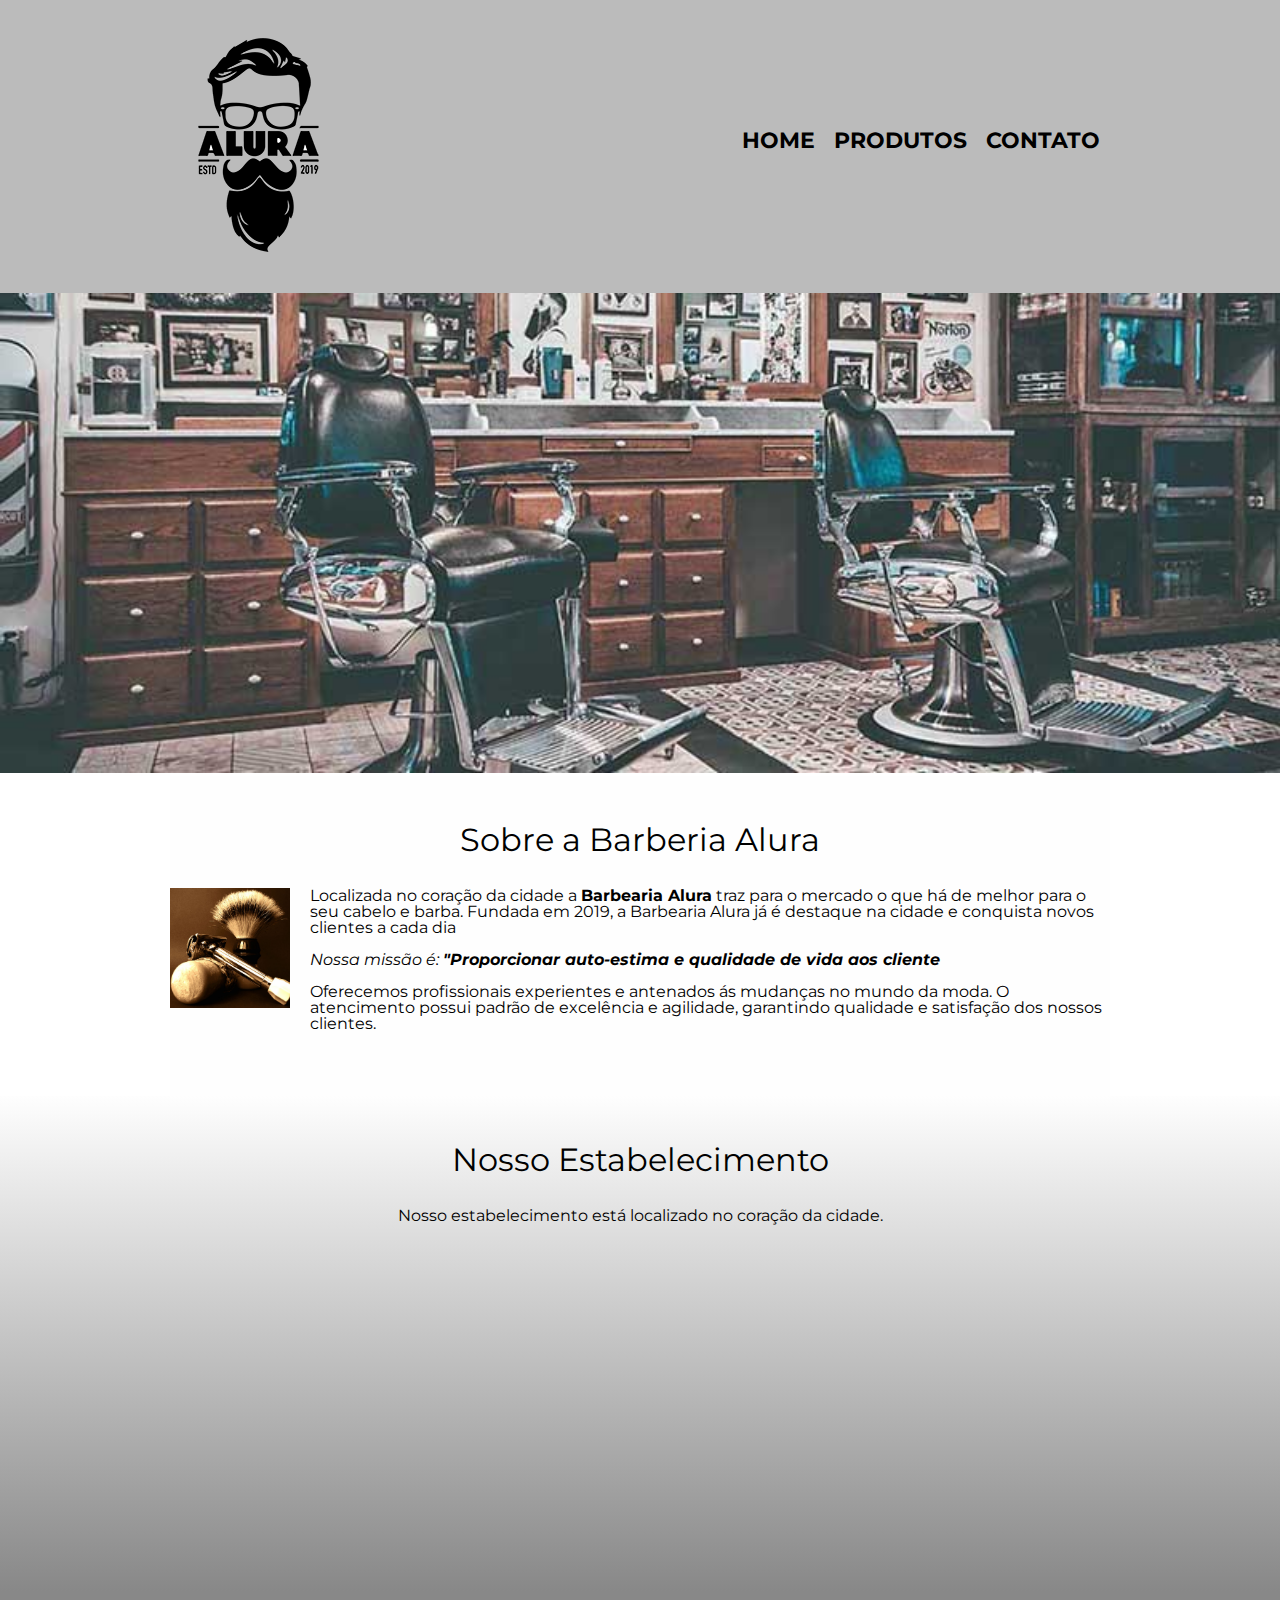
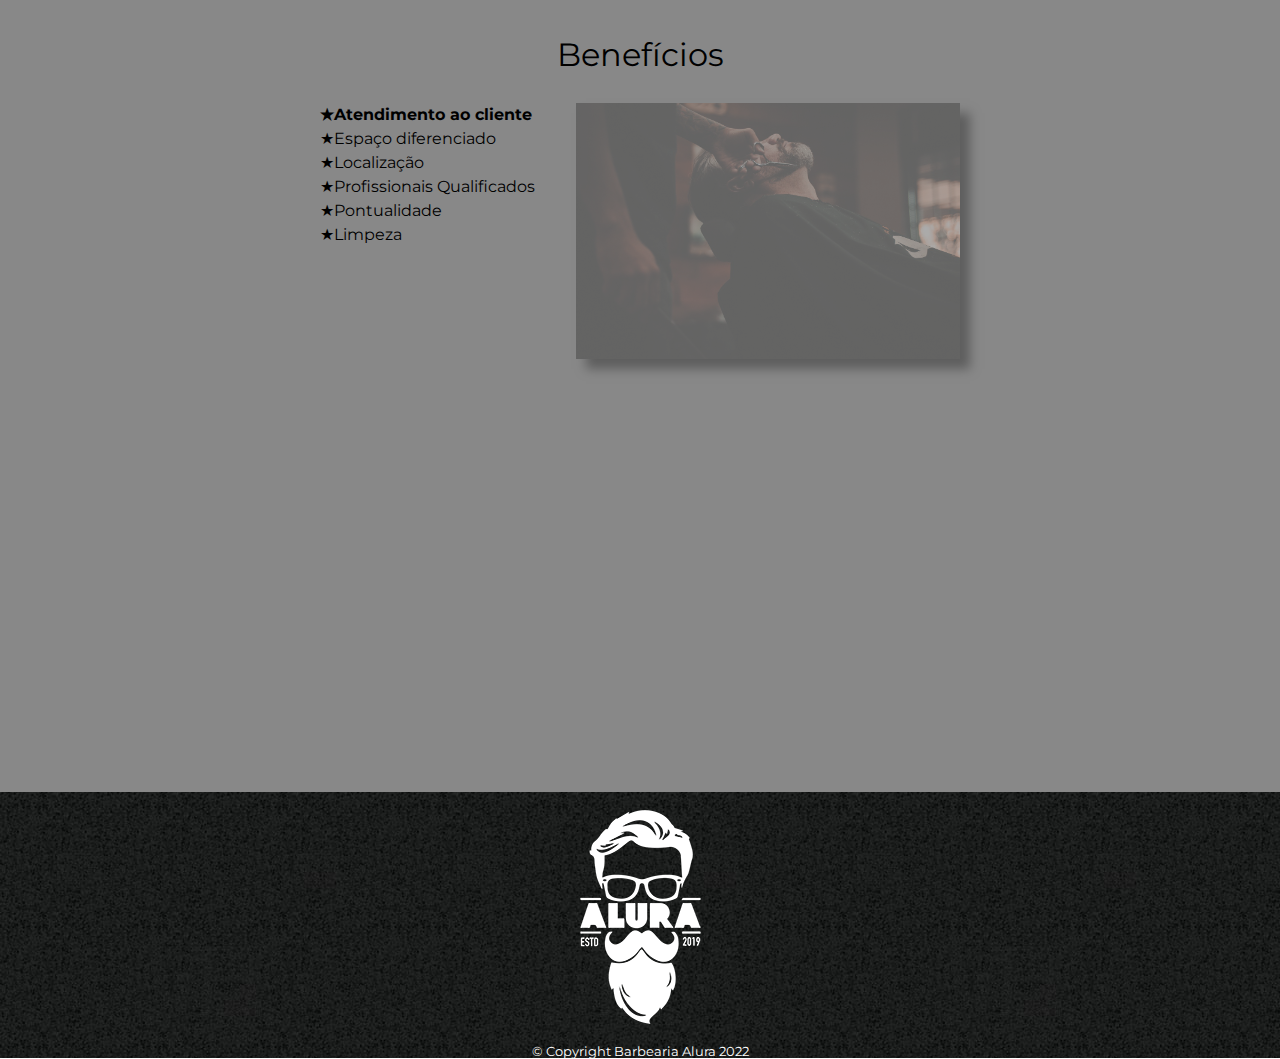
<file: index.html>
<!DOCTYPE html>
<html lang="pt-br">
  <head>
    <meta charset="UTF-8" />
    <meta http-equiv="X-UA-Compatible" content="IE=edge" />
    <meta name="viewport" content="width=device-width, initial-scale=1.0" />
    <title>Barbearia Alura</title>
    <link rel="stylesheet" href="reset.css" />
    <!-- Reset do CSS padrão dos navegadores para aplicacação do nosso CSS abaixo-->
    <link rel="stylesheet" href="style.css" />
    <link href="https://fonts.googleapis.com/css2?family=Montserrat&display=swap" rel="stylesheet">
  </head>
  <body>

    <header>
      <div class="caixa">
        <h1>
          <img src="imagens/Produtos/logo.png" alt="Logo da Barbearia" />
        </h1>

        <nav>
          <ul>
            <li><a href="index.html">Home</a></li>
            <li><a href="produtos.html">Produtos</a></li>
            <li><a href="contato.html">Contato</a></li>
          </ul>
        </nav>
      </div>
    </header>

    <img src="imagens/banner.jpg" alt="Banner da Barbearia" class="banner" />

      <main>
        <section class="principal"> <!-- A TAG Div separa os blocos ajudando a organizar e ter uma visualização e controle melhor. A tag SECTIOn segue o mesmo contexto, contudo, ela tem semantica e o objetivo de agrupar informações cujo tenham o mesmo conceito, assunto, objetivo.-->
          <h2 class="titulo-principal">Sobre a Barberia Alura</h1>

            <img src="imagens/utensilios.jpg" alt="Utensilios" class="utensilios">

          <p>
            Localizada no coração da cidade a <strong>Barbearia Alura</strong> traz
            para o mercado o que há de melhor para o seu cabelo e barba. Fundada em
            2019, a Barbearia Alura já é destaque na cidade e conquista novos
            clientes a cada dia
          </p>
          <p id="missao">
            <em
              >Nossa missão é:
              <strong
                >"Proporcionar auto-estima e qualidade de vida aos cliente</strong
              ></em
            >
          </p>
          <p>
            Oferecemos profissionais experientes e antenados ás mudanças no mundo da
            moda. O atencimento possui padrão de excelência e agilidade, garantindo
            qualidade e satisfação dos nossos clientes.
          </p>
        </section>

        <section class="mapa">
          <h3 class="titulo-principal">Nosso Estabelecimento</h3>
          <p>Nosso estabelecimento está localizado no coração da cidade.</p>
          <div class="mapa-conteudo">
          <iframe src="https://www.google.com/maps/embed?pb=!1m18!1m12!1m3!1d3656.449840474898!2d-46.63452058521922!3d-23.588194784669625!2m3!1f0!2f0!3f0!3m2!1i1024!2i768!4f13.1!3m3!1m2!1s0x94ce5a2b2ed7f3a1%3A0xab35da2f5ca62674!2sAlura%20-%20Escola%20Online%20de%20Tecnologia!5e0!3m2!1spt-BR!2sbr!4v1670005579891!5m2!1spt-BR!2sbr" width="100%" height="300" style="border:0;" allowfullscreen="" loading="lazy" referrerpolicy="no-referrer-when-downgrade"></iframe>
          </div>
          

        </section>



        <section class="beneficios">
          <h3 class="titulo-principal">Benefícios</h2>
          <div class="conteudo-beneficios">
            <ul class="lista-beneficios">
              <li class="itens">Atendimento ao cliente</li>
              <li class="itens">Espaço diferenciado</li>
              <li class="itens">Localização</li>
              <li class="itens">Profissionais Qualificados</li>
              <li class="itens">Pontualidade</li>
              <li class="itens">Limpeza</li>
            </ul><img 
              src="imagens/beneficios.jpg"
              alt="Foto cliente fazendo a barba."
              class="imgbeneficios"
            /> <!-- Para utilizarmos o display inline-block com objetivo de colocar a lista e imagem juntas, precisamos colar a tag img e lista pois o navegador interpreta os espaços. Desse modo, se houver espaço, mesmo que o calculo de preenchimento atinga 100%, o elemnto não irá ficar lado a lado-->
          </div>

        <div class="video">
          <iframe width="560" height="315" src="https://www.youtube.com/embed/wcVVXUV0YUY" title="YouTube video player" frameborder="0" allow="accelerometer; autoplay; clipboard-write; encrypted-media; gyroscope; picture-in-picture" allowfullscreen>
          </iframe>
        </div>
      </section>


      </main>

    <footer>
      <img
        src="imagens/Produtos/logo-branco.png"
        alt="Logo da barbearia Alura na cor branca"
      />
      <p class="copyright">&#169; Copyright Barbearia Alura 2022</p>
    </footer>

  </body>
</html>
</file>
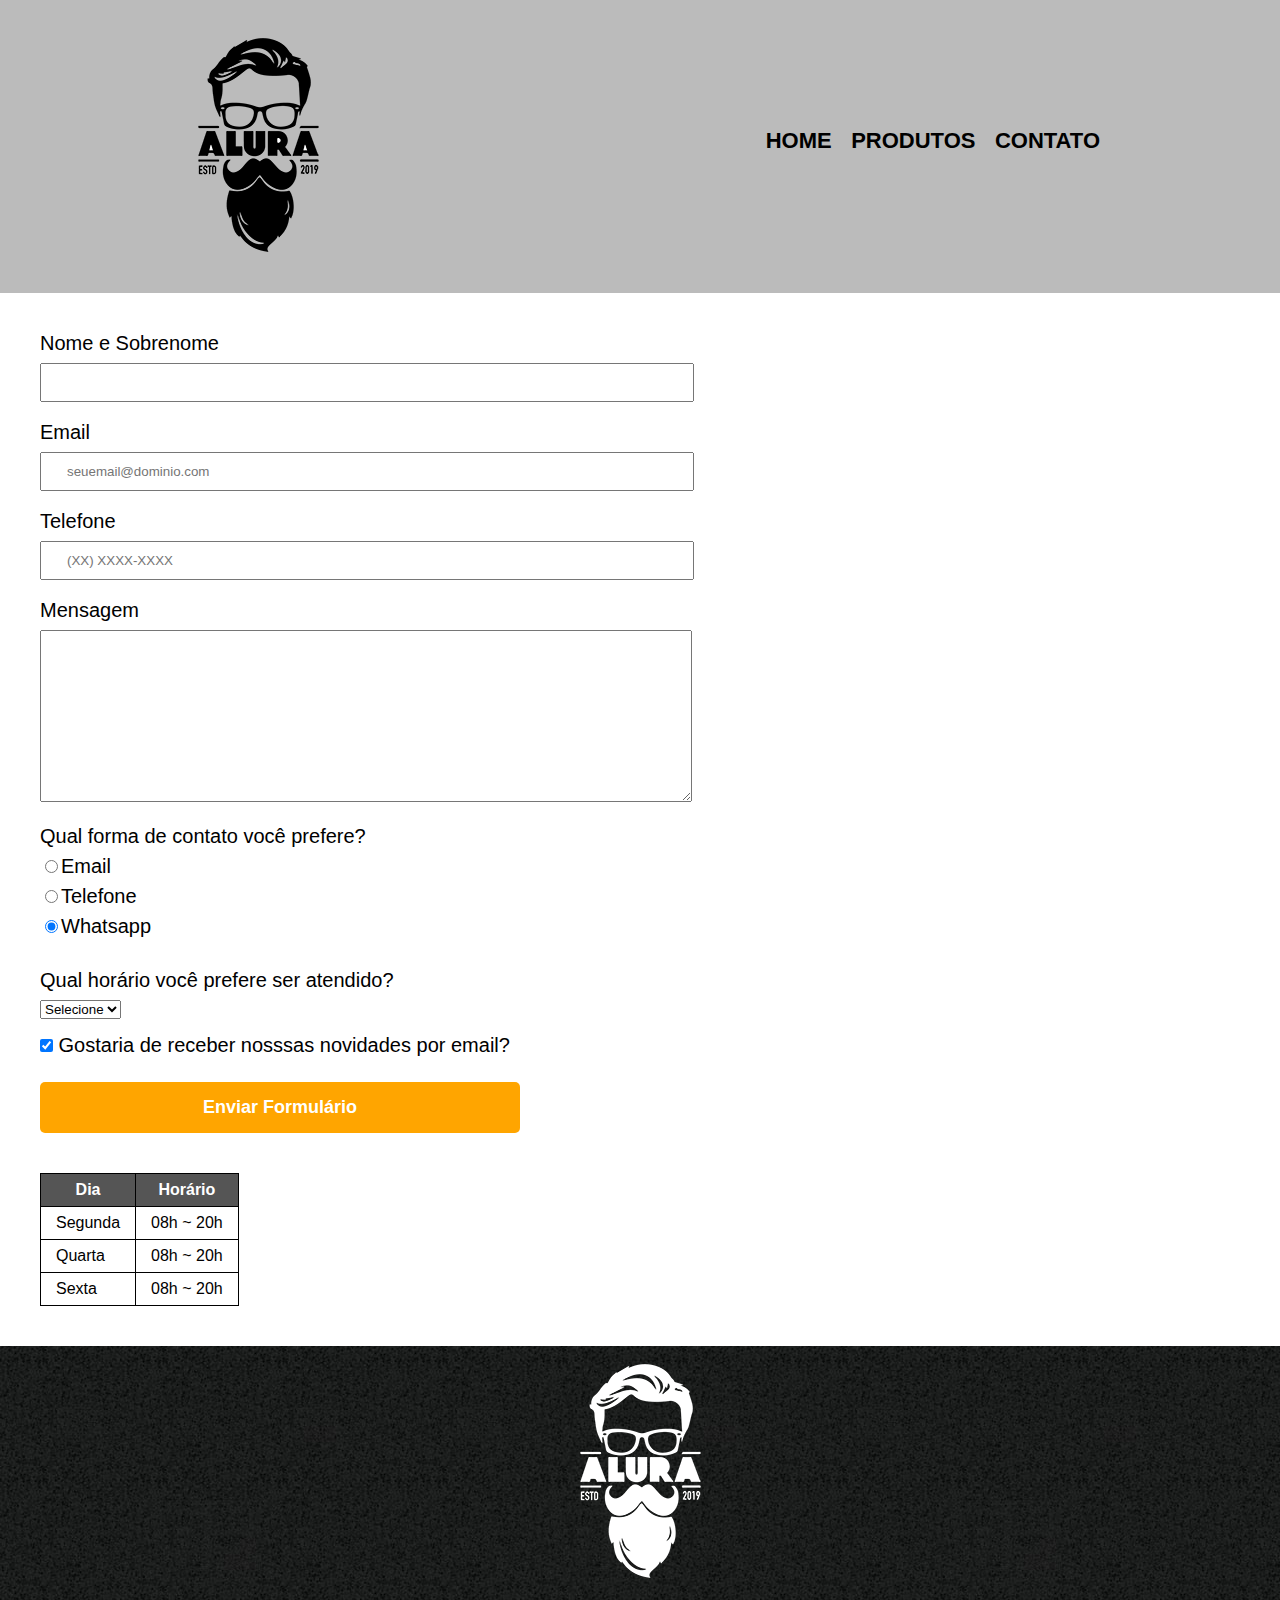
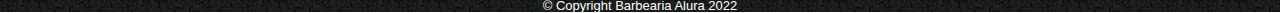
<file: contato.html>
<!DOCTYPE html>
<html lang="pt-br">
  <head>
    <meta charset="UTF-8" />
    <meta http-equiv="X-UA-Compatible" content="IE=edge" />
    <meta name="viewport" content="width=device-width, initial-scale=1.0" />
    <link rel="stylesheet" href="reset.css" />
    <!-- Reset do CSS padrão dos navegadores para aplicacação do nosso CSS abaixo-->
    <link rel="stylesheet" href="style.css" />
    <!-- CSS da pagina-->
    <title>Contato - Barbearia Alura</title>
  </head>
  <body>
    <header>
      <div class="caixa">
        <h1>
          <img src="imagens/Produtos/logo.png" />
        </h1>

        <nav>
          <ul>
            <li><a href="index.html">Home</a></li>
            <li><a href="produtos.html">Produtos</a></li>
            <li><a href="contato.html">Contato</a></li>
          </ul>
        </nav>
      </div>
    </header>

    <main>
      <form>
        <label for="nomesobrenome">Nome e Sobrenome</label>
        <!--Label e os inputs andam sempre juntos onde um faz referencia ao outro no id e for-->
        <input type="text" id="nomesobrenome" class="input-padrão" required placeholder=""/>

        <label for="email">Email</label>
        <input
          type="email"
          id="email"
          class="input-padrão"
          required
          placeholder="seuemail@dominio.com"
        />
        <!--Place holder permite você colocar uma sugestão de formato, para que o usuario tenha facilidade em entender-->

        <label for="telefone">Telefone</label>
        <input
          type="tel"
          id="telefone"
          class="input-padrão"
          required
          placeholder="(XX) XXXX-XXXX"
        />

        <label for="mensagem">Mensagem</label>
        <textarea
          id="mensagem"
          cols="70"
          rows="10"
          class="input-padrão"
        ></textarea>
        <fieldset>
          <legend>Qual forma de contato você prefere?</legend>
          <label for="radio-email"
            ><input
              type="radio"
              name="contato"
              value="email"
              id="radio-email"
            />Email</label
          >
          <!--A identificação name presentente nos inputs mostram que são dos mesmo grupo. Assim, quando clicamos em uma das opções ele desmarca a anterior na forma visual.-->

          <label for="radio-telefone"
            ><input
              type="radio"
              name="contato"
              value="telefone"
              id="radio-telefone"
            />Telefone</label
          >

          <label for="radio-whatsapp"
            ><input
              type="radio"
              name="contato"
              value="whatsapp"
              id="radio-whatsapp"
              checked
            />Whatsapp</label
          >
          <!--Checked deixa a opção já selecionada, ajudando o usuario a compreender melhor a ação que deve ser realizada-->
        </fieldset>

        <fieldset>
          <legend>Qual horário você prefere ser atendido?</legend>
          <select>
            <option disabled selected>Selecione</option>
            <option>Manhã</option>
            <option>Tarde</option>
            <option>Noite</option>
          </select>
        </fieldset>

        <label
          ><input type="checkbox" class="checkbox" checked /> Gostaria de
          receber nosssas novidades por email?</label
        >

        <input type="submit" value="Enviar Formulário" class="enviar" />
      </form>

      <table>
        <thead>
          <!-- Demontra que esse bloco é o cabeçalho da tabela-->
          <tr>
            <th>Dia</th>
            <th>Horário</th>
          </tr>
        </thead>
        <tbody>
          <tr>
            <td>Segunda</td>
            <td>08h ~ 20h</td>
          </tr>
          <tr>
            <td>Quarta</td>
            <td>08h ~ 20h</td>
          </tr>
          <tr>
            <td>Sexta</td>
            <td>08h ~ 20h</td>
          </tr>
        </tbody> 
      </table>
    </main>

    <footer>
      <img
        src="imagens/Produtos/logo-branco.png"
        alt="Logo da barbearia Alura na cor branca"
      />
      <p class="copyright">&#169; Copyright Barbearia Alura 2022</p>
    </footer>
  </body>
</html>
</file>
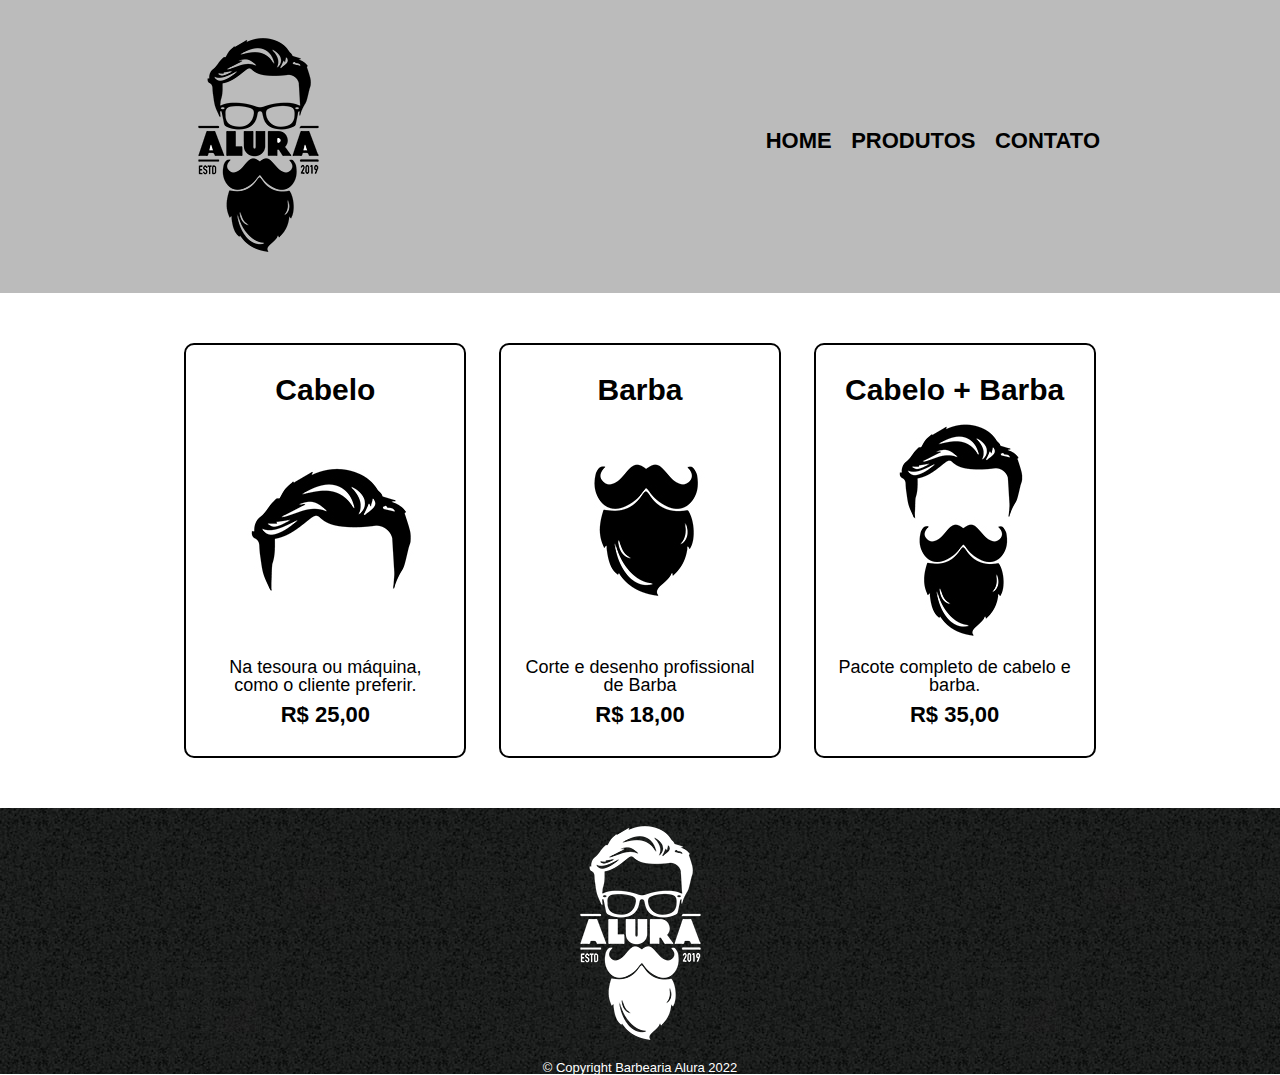
<file: produtos.html>
<!DOCTYPE html>
<html lang="pt-br">
  <head>
    <meta charset="UTF-8" />
    <meta http-equiv="X-UA-Compatible" content="IE=edge" />
    <meta name="viewport" content="width=device-width, initial-scale=1.0" />
    <link rel="stylesheet" href="reset.css" />
    <!-- Reset do CSS padrão dos navegadores para aplicacação do nosso CSS abaixo-->
    <link rel="stylesheet" href="style.css" />
    <!-- CSS da pagina-->
    <title>Produtos - Barbearia Alura</title>
  </head>
  <body>
    <header>
      <div class="caixa">
        <h1>
          <img src="imagens/Produtos/logo.png" alt="Logo da Barbearia" />
        </h1>

        <nav>
          <ul>
            <li><a href="index.html">Home</a></li>
            <li><a href="produtos.html">Produtos</a></li>
            <li><a href="contato.html">Contato</a></li>
          </ul>
        </nav>
      </div>
    </header>

    <main>
      <!-- O elemento <main> define o conteúdo principal dentro do <body> em seu documento ou aplicação. Entende-se como conteúdo principal aquele relacionado diretamente com o tópico central da página ou com a funcionalidade central da aplicação.-->
      <ul class="produtos">
        <li>
          <h2>Cabelo</h2>
          <img
            src="imagens/Produtos/cabelo.jpg"
            alt="Desenho de um cabelo"
          />
          <p class="descricao-produto">
            Na tesoura ou máquina, como o cliente preferir.
          </p>
          <p class="preço-produto">R$ 25,00</p>
        </li>
        <li>
          <h2>Barba</h2>
          <img src="imagens/Produtos/barba.jpg" alt="Desenho de uma barba" />
          <p class="descricao-produto">Corte e desenho profissional de Barba</p>
          <p class="preço-produto">R$ 18,00</p>
        </li>
        <li>
          <h2>Cabelo + Barba</h2>
          <img
            src="imagens/Produtos/cabelo+barba.jpg"
            alt="Desenho de um Cabelo e Barba"
          />
          <p class="descricao-produto">Pacote completo de cabelo e barba.</p>
          <p class="preço-produto">R$ 35,00</p>
        </li>
      </ul>
    </main>

    <footer>
      <img src="imagens/Produtos/logo-branco.png" alt="Logo da barbearia Alura na cor branca">
      <p class="copyright">&#169; Copyright Barbearia Alura 2022</p>
    </footer>

  </body>
</html>
</file>
<file: style.css>
body{
    font-family: 'Montserrat', sans-serif;
    color: #000000;
}

header {
    background: #BBBBBB;
    padding: 20px 0;        
}

.caixa {
    position: relative;
	width: 940px;
	margin: 0 auto;
}

nav {
    position: absolute;
    top: 110px;
    right: 10px;
}

nav li {
    display: inline;
    margin: 0 0 0 15px;    
}

nav a {
    text-transform: uppercase;
    font-weight: bold;
    color: #000000;
    text-decoration: none;
    font-size: 22px;
}

nav a:hover{
    color: #C78C19;
    text-decoration: underline;
}

.produtos {
    width: 940px;
    margin: 0 auto;
    text-align: center;
    padding: 50px;
}

.produtos li {
    display: inline-block;
    width: 30%;
    vertical-align: top;
    margin: 0 1.5%;
    padding: 30px 20px;
    box-sizing: border-box;
    border: 2px solid #000000;
    border-radius: 10px;
}

.produtos li:hover{
    border-color: #C78C19;
 }

 .produtos li:active{
    border-color: #088c19;
}

.produtos li:hover h2{
    font-size: 34px;
}

.produtos h2 {
    font-size: 30px;
    font-weight: bold;
}


.descricao-produto {
    font-size: 18px;
}

.preço-produto{
    font-size: 22px;
    font-weight: bold;
    margin-top: 10px;
}

footer {
    text-align: center;
    background: url("imagens/Produtos/bg.jpg");
}

.copyright{
    color: #FFFFFF;
    font-size: 13px;
}

form {
    margin: 40px;
    
}

fieldset
{
    margin-top: 1.5rem;
}

form label, form legend {
	display:block;
	font-size: 20px;
	margin: 0 0 10px;
}

.input-padrão{
    display: block;
    margin: 0 0 20px;
    padding: 10px 25px;
    width: 50%;
}

.checkbox{
    margin: 20px 0;
}

.enviar {
    width: 40%;
    padding: 15px 0;
    background: orange;
    color: white;
    font-size: 18px;
    font-weight: bold;
    border: none;
    border-radius: 5px;
    transition: 1s all;
    cursor: pointer;
}

.enviar:hover {
    background: darkorange;
    transform: scale(1.2);        
}

table {
    margin: 20px 40px 40px;
}
thead {
    background: #555555;
    color: white;
    font-weight: bold;
}

td, th {
    border: solid 1px #000000;
    padding: 8px 15px;
}

/* CSS da pagina inicial */

.banner{
    width: 100%;
}

.titulo-principal{
    text-align: center;
    font-size: 2em; /*Medida em em tem objetivo de dobrar o elemento com base no tamanho padrão estabelecido para o documento*/
    margin: 0 0 1em;
    clear: left;  /*Limpa o float*/
}

.utensilios{
    width: 120px;
    float: left; /* Float é uma propriedade CSS que usamos para posicionar algo na tela, seja um elemento em bloco ou em linha. */
    margin: 0 20px 20px 0;
}

.mapa{
    padding: 3em 0;
    background: linear-gradient(#FEFEFE, #888888); /* Efeito degradê*/
}

.mapa-conteudo{
    width: 940px;
    margin: 0 auto;
}

.mapa p{
    margin: 0 0 1em;
    text-align: center;
}

.beneficios {
    padding: 3em 0;
    background: #888888;
}

.conteudo-beneficios{
    width: 640px;
    margin: 0 auto;
}

.lista-beneficios{
    width: 40%;
    display: inline-block; /* Para utilizarmos o display inline-block com objetivo de colocar a lista e imagem juntas, precisamos colar a tag img e lista pois o navegador interpreta os espaços. Desse modo, se houver espaço, mesmo que o calculo de preenchimento atinga 100%, o elemnto não irá ficar lado a lado */
    vertical-align: top;
}



.itens{
    line-height: 1.5; /* vai receber ela mesma "1" + 50% ".5"*/
}

.itens::before { /*Pseudo-Elementos*/
    content: "★";
}

.itens:first-child{ /* ← psedudo-classes */
    font-weight: bold;
}

.imgbeneficios{
    width: 60%;
    opacity: 0.3;  /*Opacidade é medida em 0, sem luz e 1 com luz. Para determinar a porcentagem de 40, usamos o 0.3*/
    transition: 400ms;
    box-shadow: 10px 10px 10px #000000; /*Sombra na imagem. (X, Y, Blux, cor). Para atribuir sombra em texto, usar text-shadow*/
}

.imgbeneficios:hover{
    opacity: 1;
}

.principal{
    padding: 3em 0;
    background: #FEFEFE;
    width: 940px;
    margin: 0 auto;
}

.principal p {
    margin: 0 0 1em;
}

.principal strong{
    font-weight: bold;
}

.principal em {
    font-style: italic;
}

.video{
    width: 560px;
    margin: 2em auto;
    
}
</file>
